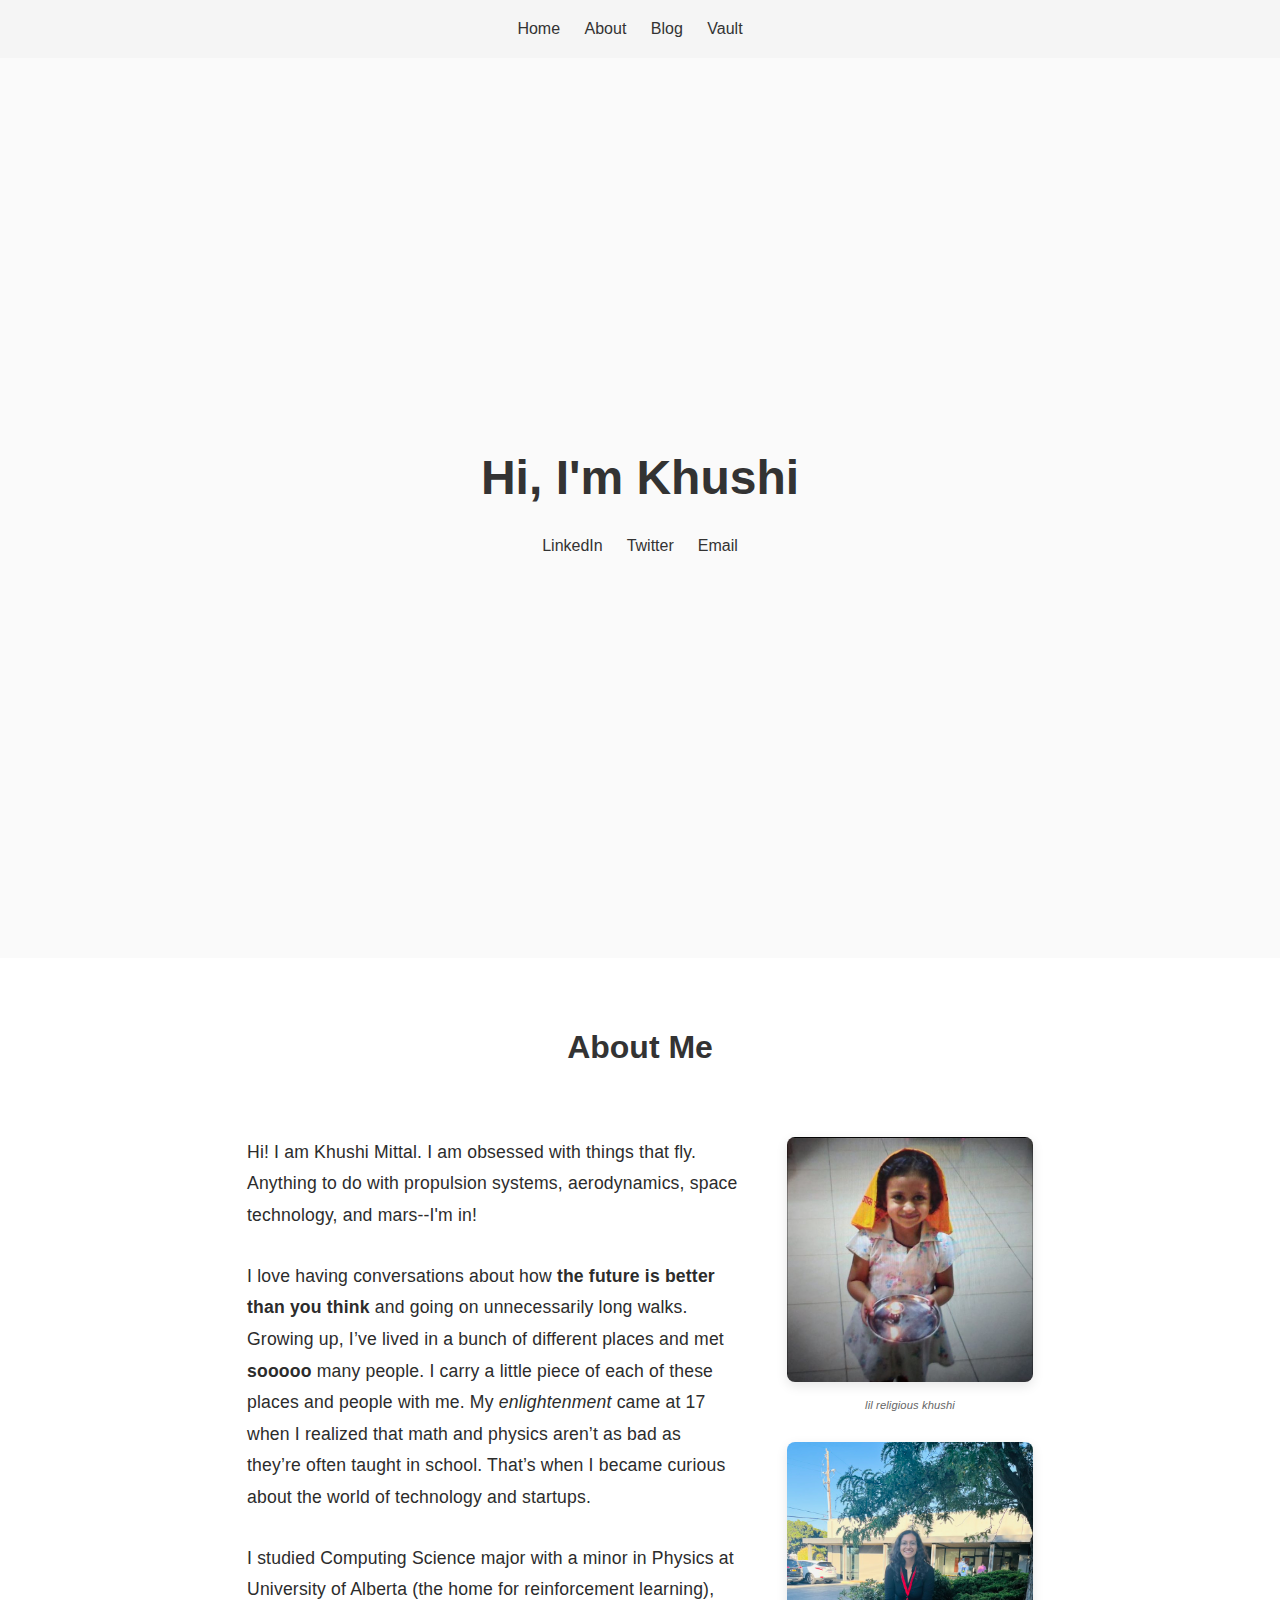
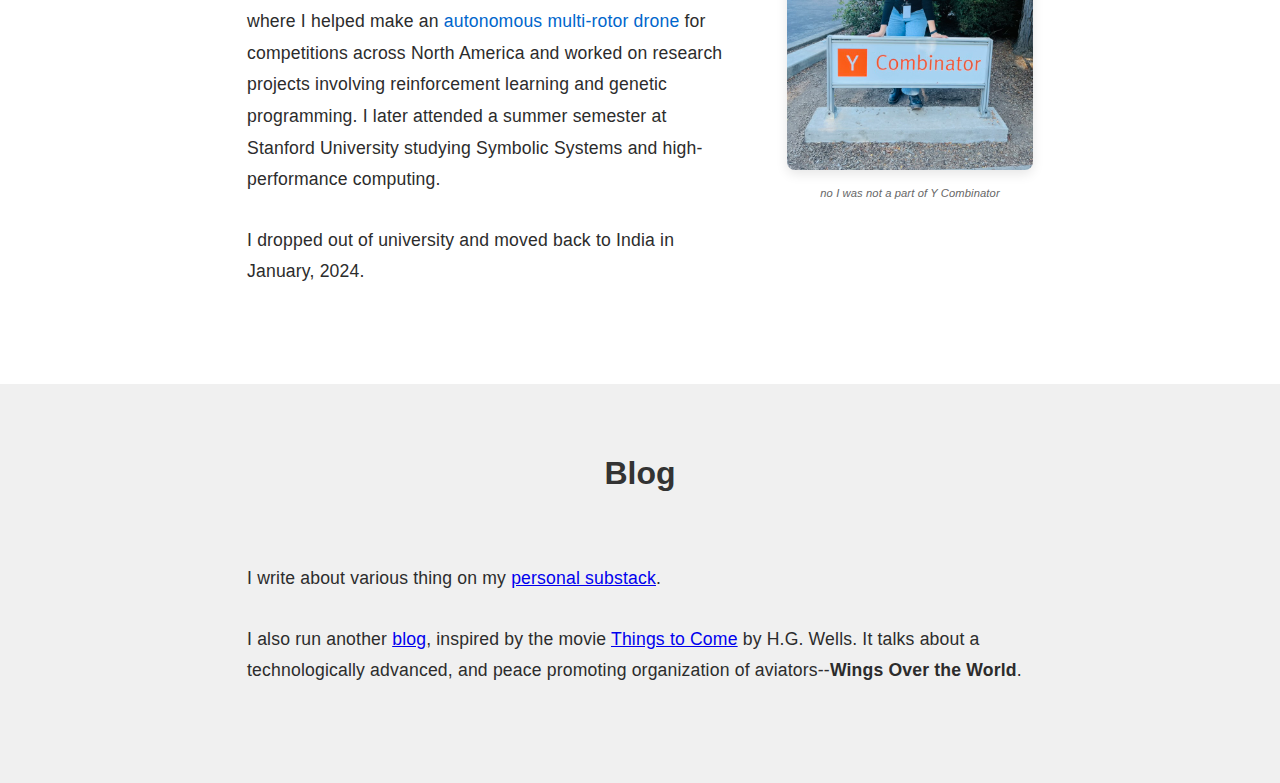
<file: index.html>
<!DOCTYPE html>
<html lang="en">
<head>
    <meta charset="UTF-8">
    <meta name="viewport" content="width=device-width, initial-scale=1.0">
    <meta name="description" content="Minimalist Personal Website">
    <title>Khushi Mittal</title>
    <link rel="preconnect" href="https://fonts.googleapis.com">
    <link rel="preconnect" href="https://fonts.gstatic.com" crossorigin>
    <link href="https://fonts.googleapis.com/css2?family=Inter:wght@400;500;600&display=swap" rel="stylesheet">
    <link rel="stylesheet" href="styles.css">
</head>
<body>

    <!-- Header Section -->
    <header>
        <nav class="navbar">
            <ul>
                <li><a href="#home">Home</a></li>
                <li><a href="#about">About</a></li>
                <li><a href="#blog">Blog</a></li>
                <li><a href="./vault.html">Vault</a></li>
                
            </ul>
        </nav>
    </header>

  
    <main>

        <!-- Home Section -->
        <section id="home" class="home-section">
            <h1>Hi, I'm Khushi</h1>
            <ul class="social-links hero-social-links">
                <li><a href="https://www.linkedin.com/in/khushi-mittal-22b78a231/">LinkedIn</a></li>
                <li><a href="https://twitter.com/khushhhi_">Twitter</a></li>
                <li><a href="mailto:kmittal0880@gmail.com">Email</a></li>
            </ul>
        </section>

        <!-- About Section -->
        <section id="about" class="about-section">
            <h2>About Me</h2>
            <div class="about-content">
                <div class="about-grid">
                    <div class="about-text">
                        <p>Hi! I am Khushi Mittal. I am obsessed with things that fly. 
                            Anything to do with propulsion systems, aerodynamics, space technology, and mars--I'm in!
                        </p>
                        <p>
                            I love having conversations about how <b> the future is better than you think</b> and going on unnecessarily long walks. Growing up, I’ve lived in a bunch of different places 
                            and met <b>sooooo</b> many people. I carry a little piece of each of these places and people with me.  My <i>enlightenment</i> came at 
                            17 when I realized that math and physics aren’t as bad as they’re often taught in school. That’s when I became curious
                            about the world of technology and startups. 
                        <p>
                            I studied Computing Science major with a minor in Physics at University of Alberta (the home for reinforcement learning), 
                            where I helped make an <a href="https://uaarg.com/"> autonomous multi-rotor drone</a> for competitions across North America and worked on 
                            research projects involving reinforcement learning and genetic programming. I later attended a summer semester at Stanford University 
                            studying Symbolic Systems and high-performance computing. 
                        </p>
                       <p>
                        I dropped out of university and moved back to India in January, 2024. 
                       </p>
                    </div>
                    <div class="about-image">
                        <img src="./assets/khushi-kid.jpeg" alt="Khushi Mittal" />
                        <p>lil religious khushi</p>
                        <img src="./assets/about-picture.jpeg" alt="Khushi Mittal" />
                        <p>no I was not a part of Y Combinator</p>
                    </div>
                </div>
            </div>
        </section>

        <!-- Blog Section -->
        <section id="blog" class="blog-section">
            <h2>Blog</h2>
            <div class="blog-content">
              
                    <p>I write about various thing on my <a href="https://khushimittal.substack.com/">personal substack</a>.</p>

                    <p>I also run another <a href="https://wingsovertheworld.substack.com/">blog</a>, inspired by the movie 
                        <a href="https://youtu.be/knOd-BhRuCE?si=V2IScDbi5GUbG7oW">Things to Come</a> by H.G. Wells. 
                        It talks about a technologically advanced, and peace promoting organization of aviators--<b>Wings Over the World</b>.
                    </p>
                

                
               
            </div>
           
        </section>

    </main>

    
   

</body>
</html>
</file>
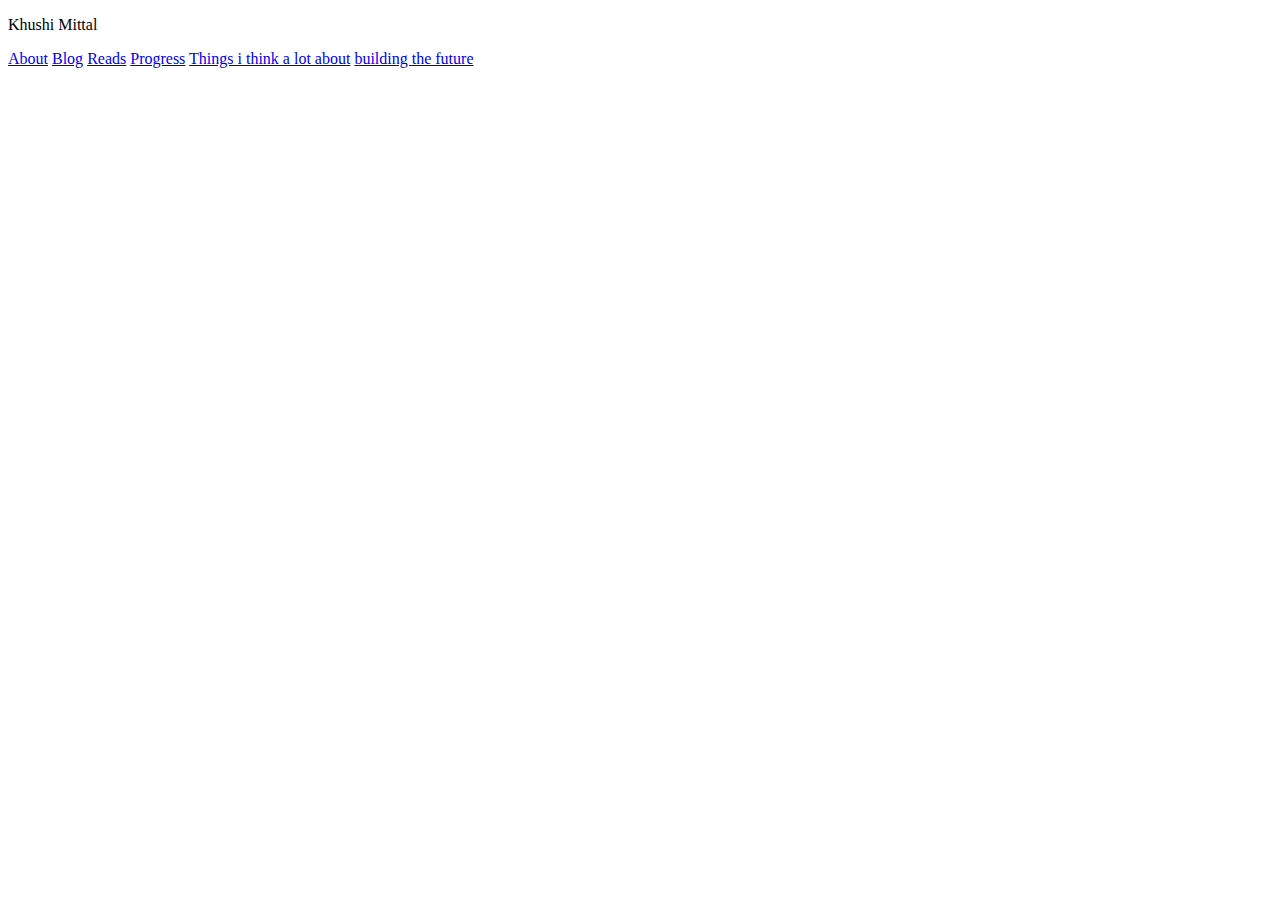
<file: lib/index.html>
<!DOCTYPE html>
<html lang="en">
<head>
    <meta charset="UTF-8">
    <meta name="viewport" content="width=device-width, initial-scale=1.0">
    <title>Khushi Mittal</title>
</head>
<body>
    <p>Khushi Mittal</p>
    <a href="./about.html">About</a>
    <a href="./blog.html">Blog</a>
    <a href="./reads.html">Reads</a>
    <a href="./progress.html">Progress</a>
    <a href="./thoughts.html">Things i think a lot about</a>
    <a href="./future.html">building the future</a>
</body>
</html>
</file>
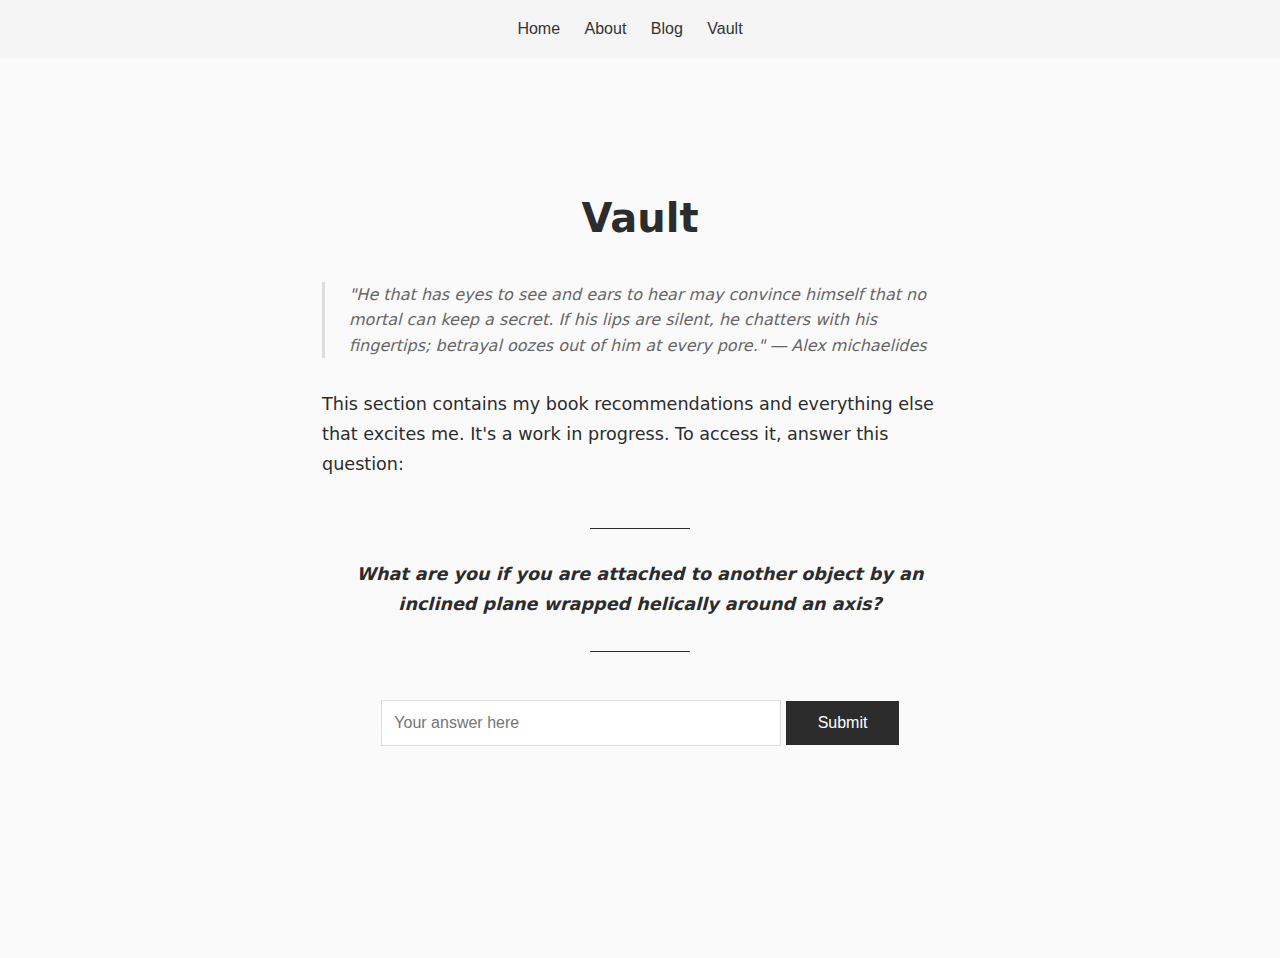
<file: vault.html>
<!DOCTYPE html>
<html lang="en">
<head>
    <meta charset="UTF-8">
    <meta name="viewport" content="width=device-width, initial-scale=1.0">
    <title>Vault | Khushi Mittal</title>
    <link rel="stylesheet" href="styles.css">
</head>
<body>
    <header>
        <nav class="navbar">
            <ul>
                <li><a href="index.html#home">Home</a></li>
                <li><a href="index.html#about">About</a></li>
                <li><a href="index.html#blog">Blog</a></li>
                <li><a href="./vault.html">Vault</a></li>
            </ul>
        </nav>
    </header>

    <section id="vault" class="vault-section">
        <div class="vault-container">
            <h2>Vault</h2>
            <div class="quote">
                "He that has eyes to see and ears to hear may convince himself that no mortal can keep a secret. If his lips are silent, he chatters with his fingertips; betrayal oozes out of him at every pore." ― Alex michaelides
            </div>
            <p>This section contains my book recommendations and everything else that excites me. It's a work in progress. To access it, answer this question:</p>
            <p class="riddle"><strong>What are you if you are attached to another object by an inclined plane wrapped helically around an axis?</strong></p>
            
            <div class="vault-input">
                <input type="text" id="vault-answer" placeholder="Your answer here">
                <button onclick="checkAnswer()">Submit</button>
                <p id="error-message">Incorrect answer! Try again.</p>
            </div>
        
            <div id="vault-content">
                <!-- <h3>Welcome to the Vault</h3> -->
                <div class="quote">
                    "Until I feared I would lose it, I never loved to read. One does not love breathing." ― Harper Lee
                </div>
                <p>Some books, TV shows, movies, blogs, articles, and people have had a profound impact on me. 
                    From learning how to <b>think</b> to feeling strongly for totally fictional characters i'll never meet--these are the part 
                    of my life that I truly treasure. </p>


                     
                <div>
                    <h4><u>The best of all time</u></h4>
                    <ul class="book-list">
                        <li><em>The Story of Your Life and Others</em> by Ted Chiang</li>
                        <li><em>I, Robot series</em> by Isaac Asimov</li>
                        <li><em>Mossad: The Greatest Missions of the Israeli Secret Service</em> by Michael Bar-Zohar, Nissim Mishal</li>
                        <li><em>The Greatest Minds and Ideas of All Times</em> by Will Durant</li>
                        <li><em>Dark Matter</em> by Blake Crouch</li>
                    </ul>
                </div>
                <p></p>
                <div>
                    <h4><u>Books that make me feel</u></h4>
                    <ul class="book-list">
                        <li><em>Forty Rules of Love</em> by Elif Shafak</li>
                        <li><em>Anxious People</em> by Fredrick Backmann</li>
                        <li><em>Man's Search for Meaning</em> by Viktor E. Frankl</li>
                        <li><em>On Earth We're Briefly Gorgeous</em> by Ocean Vuong (writes beautiful poetry)</li>
                        <li><em>The Heart is a Lonely Hunter</em> by Cardon McCullers</li>
                    </ul>
                </div>
               
            </div>
        </div>
    </section>

    <script>
        function checkAnswer() {
            const userAnswer = document.getElementById("vault-answer").value.toLowerCase().trim();
            const vaultContent = document.getElementById("vault-content");
            const errorMessage = document.getElementById("error-message");
            
            // Accept multiple correct answers
            const correctAnswers = ["screw", "screwed", "a screw", "Screwed", "Screw"];
            
            if (correctAnswers.includes(userAnswer)) {
                vaultContent.style.display = "block";
                errorMessage.style.display = "none";
            } else {
                errorMessage.style.display = "block";
                vaultContent.style.display = "none";
            }
        }
    </script>
</body>
</html>
</file>
<file: styles.css>
/* General Styles */
* {
    margin: 0;
    padding: 0;
    box-sizing: border-box;
}

body {
    font-family: 'Arial', sans-serif;
    line-height: 1.6;
    color: #333;
}

/* Navbar */
.navbar {
    display: flex;
    justify-content: center;
    background-color: #f5f5f5;
    padding: 1rem 0;
}

.navbar ul {
    list-style-type: none;
}

.navbar ul li {
    display: inline-block;
    margin-right: 20px;
}

.navbar ul li a {
    text-decoration: none;
    color: #333;
}

.navbar ul li a:hover {
    color: #007BFF;
}

/* Hero Section */
.home-section {
    height: 100vh;
    display: flex;
    flex-direction: column;
    justify-content: center;
    align-items: center;
    background-color: #fafafa;
}

.home-section h1 {
    font-size: 3rem;
}

.home-section p {
    font-size: 1.5rem;
}

/* About Section */
.about-section {
    padding: 4rem 2rem;
}

.about-section h2 {
    text-align: center;
    margin-bottom: 2rem;
    font-size: 2rem;
}

.about-content {
    max-width: 850px;
    margin: 0 auto;
    padding: 2rem;
}

.about-content p {
    line-height: 1.8;
    font-size: 1.1rem;
    color: #2c2c2c;
    margin-bottom: 1.8rem;
    letter-spacing: 0.01em;
}

.about-content a {
    color: #0066cc;
    text-decoration: none;
    border-bottom: 1px solid transparent;
    transition: border-bottom-color 0.2s ease;
}

.about-content a:hover {
    border-bottom-color: #0066cc;
}

/* Remove margin from last paragraph to avoid extra space */
.about-content p:last-child {
    margin-bottom: 0;
}

/* Grid layout for text and image */
.about-grid {
    display: grid;
    grid-template-columns: 2fr 1fr; /* Two-thirds text, one-third image */
    gap: 3rem;
    align-items: start;
}

.about-text {
    font-size: 1.1rem;
    line-height: 1.8;
    color: #2c2c2c;
}

.about-text p {
    margin-bottom: 1.8rem;
}

.about-text a {
    color: #0066cc;
    text-decoration: none;
    border-bottom: 1px solid transparent;
    transition: border-bottom-color 0.2s ease;
}

.about-text a:hover {
    border-bottom-color: #0066cc;
}

/* Styling for the image */
.about-image img {
    width: 100%;
    height: auto;
    border-radius: 8px;
    box-shadow: 0 4px 12px rgba(0, 0, 0, 0.1);
}

.about-image p {
    font-size: 0.7rem;
    color: #666;
    text-align: center;
    margin-top: 0.5rem;
    font-style: italic;
    line-height: 1.4;
}

/* Responsive Design for smaller screens */
@media (max-width: 768px) {
    .about-grid {
        grid-template-columns: 1fr; /* Stack text and image vertically */
        gap: 2rem; /* Adjust gap for smaller screens */
    }

    .about-image {
        max-width: 400px; /* Limit the image size */
        margin: 0 auto; /* Center the image */
    }
}

/* Work Section */
.blog-section {
    background-color: #f0f0f0;
    padding: 4rem 2rem;
}

.blog-section h2 {
    text-align: center;
    margin-bottom: 2rem;
    font-size: 2rem;
}

.blog-content {
    max-width: 850px;
    margin: 0 auto;
    padding: 2rem;
}
.blog-content p:last-child {
    margin-bottom: 0;
}

.blog-content p {
    line-height: 1.8;
    font-size: 1.1rem;
    color: #2c2c2c;
    margin-bottom: 1.8rem;
    letter-spacing: 0.01em;
}

.social-links {
    list-style: none;
    padding: 0;
    margin: 1rem 0;
    display: flex;
    gap: 1.5rem;
}

.social-links li a {
    text-decoration: none;
    color: #333;
    transition: color 0.3s ease;
}

.social-links li a:hover {
    color: #666;
}

/* Specific styles for hero section social links */
.hero-social-links {
    justify-content: center;
}

/* Add these new styles for the vault page */
.vault-section {
    min-height: 100vh;
    padding: 6rem 2rem;
    background-color: #fafafa;
    color: #2c2c2c;
    font-family: 'Inter', system-ui, -apple-system, sans-serif;
}

.vault-container {
    max-width: 700px; /* Narrower container for better readability */
    margin: 0 auto;
    padding: 2rem;
}

.vault-section h2 {
    font-size: 2.5rem;
    font-weight: 600;
    margin-bottom: 1.5rem;
    text-align: center;
}

.vault-section p {
    font-size: 1.1rem;
    line-height: 1.7;
    margin-bottom: 1.5rem;
}

.riddle {
    font-size: 1.2rem;
    color: #2c2c2c;
    margin: 3rem 0;
    font-style: italic;
    text-align: center;
    position: relative;
    padding: 2rem 0;
}

.riddle::before,
.riddle::after {
    content: '';
    position: absolute;
    left: 50%;
    transform: translateX(-50%);
    width: 100px;
    height: 1px;
    background-color: #2c2c2c;
}

.riddle::before { top: 0; }
.riddle::after { bottom: 0; }

.vault-input {
    margin: 3rem 0;
    text-align: center;
}

.vault-input input {
    width: 100%;
    max-width: 400px;
    padding: 0.8rem;
    font-size: 1rem;
    border: 1px solid #ddd;
    margin-bottom: 1rem;
}

.vault-input button {
    background-color: #2c2c2c;
    color: white;
    border: none;
    padding: 0.8rem 2rem;
    font-size: 1rem;
    cursor: pointer;
    transition: background-color 0.2s ease;
}

.vault-input button:hover {
    background-color: #444;
}

#error-message {
    color: #dc3545;
    font-size: 0.9rem;
    margin-top: 1rem;
    display: none;
}

#vault-content {
    display: none;
    margin-top: 4rem;
}

#vault-content h3 {
    font-size: 1.8rem;
    margin-bottom: 2rem;
}

.book-list {
    list-style: none;
    padding: 0;
}



.book-list li strong {
    font-weight: 500;
}

.book-list li em {
    font-style: italic;
}

/* Add a quote style */
.quote {
    font-style: italic;
    color: #666;
    border-left: 3px solid #ddd;
    padding-left: 1.5rem;
    margin: 2rem 0;
}

@media (max-width: 768px) {
    .vault-container {
        padding: 2rem 1.5rem;
    }
    
    .vault-section {
        padding: 4rem 1rem;
    }
}
</file>
